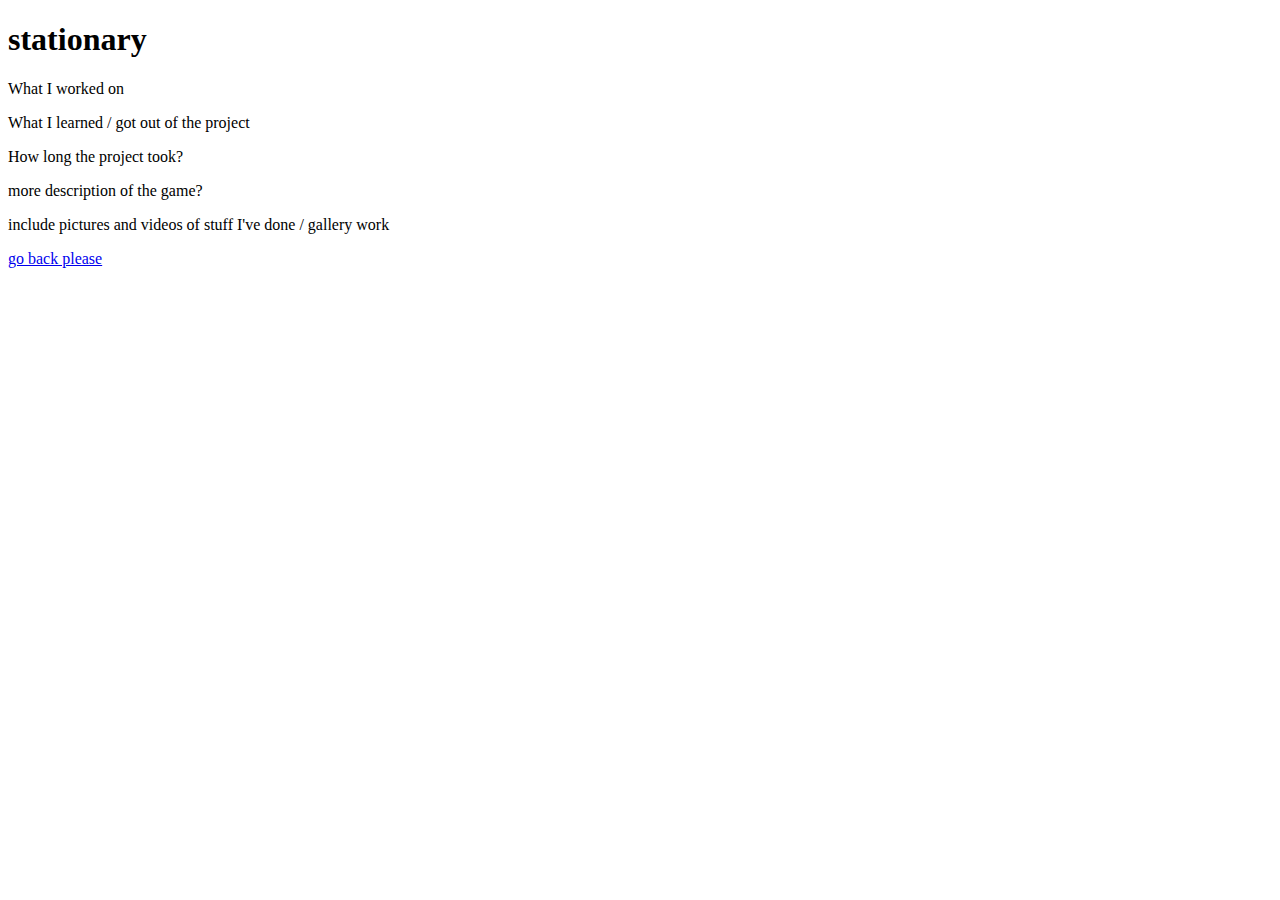
<file: Stationary/index.html>
<!DOCTYPE html>
<html lang="en">
<head>
    <meta charset="UTF-8">
    <meta name="viewport" content="width=device-width, initial-scale=1.0">
    <title>Stationary</title>
</head>
<body>

    <h1>stationary</h1>

    <p>What I worked on</p>
    <p>What I learned / got out of the project</p>
    <p>How long the project took?</p>
    <p>more description of the game?</p>
    <p>include pictures and videos of stuff I've done / gallery work</p>
    

    <a href="/index.html">go back please</a>
    
</body>
</html>
</file>
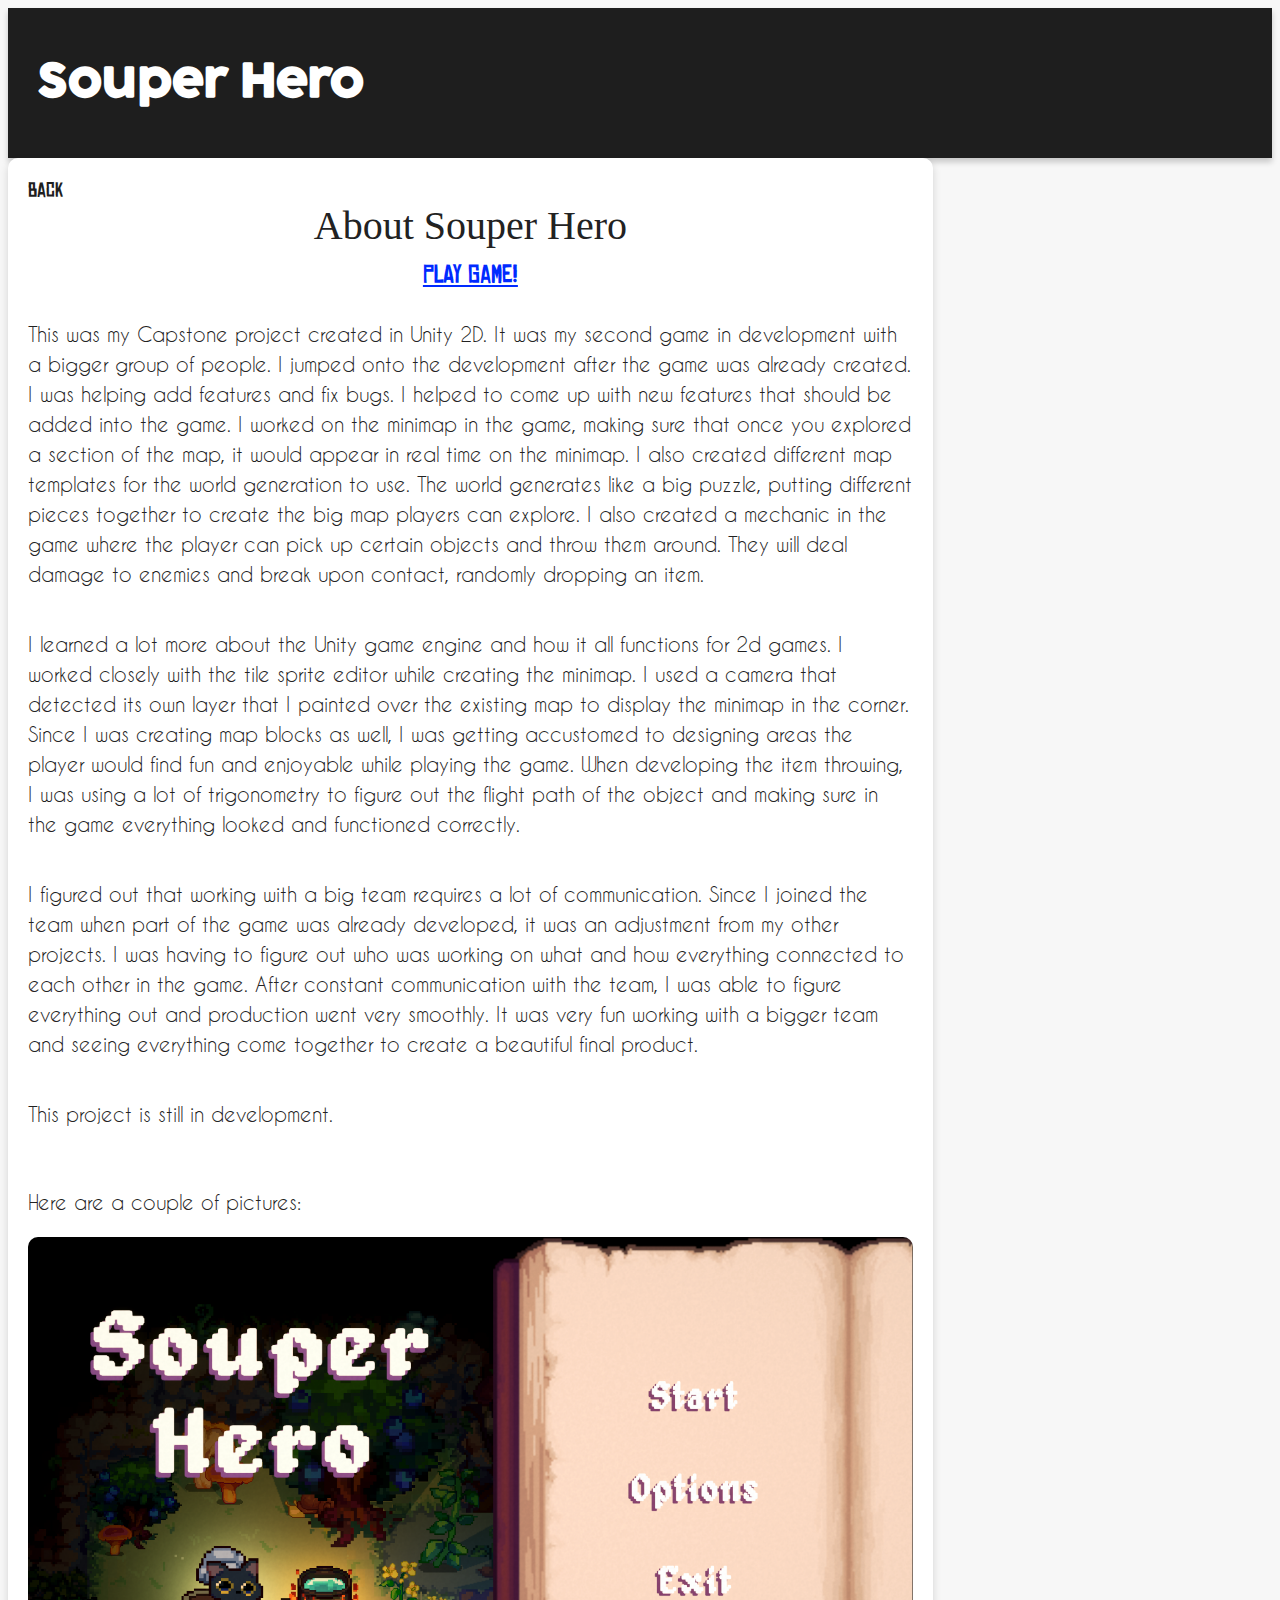
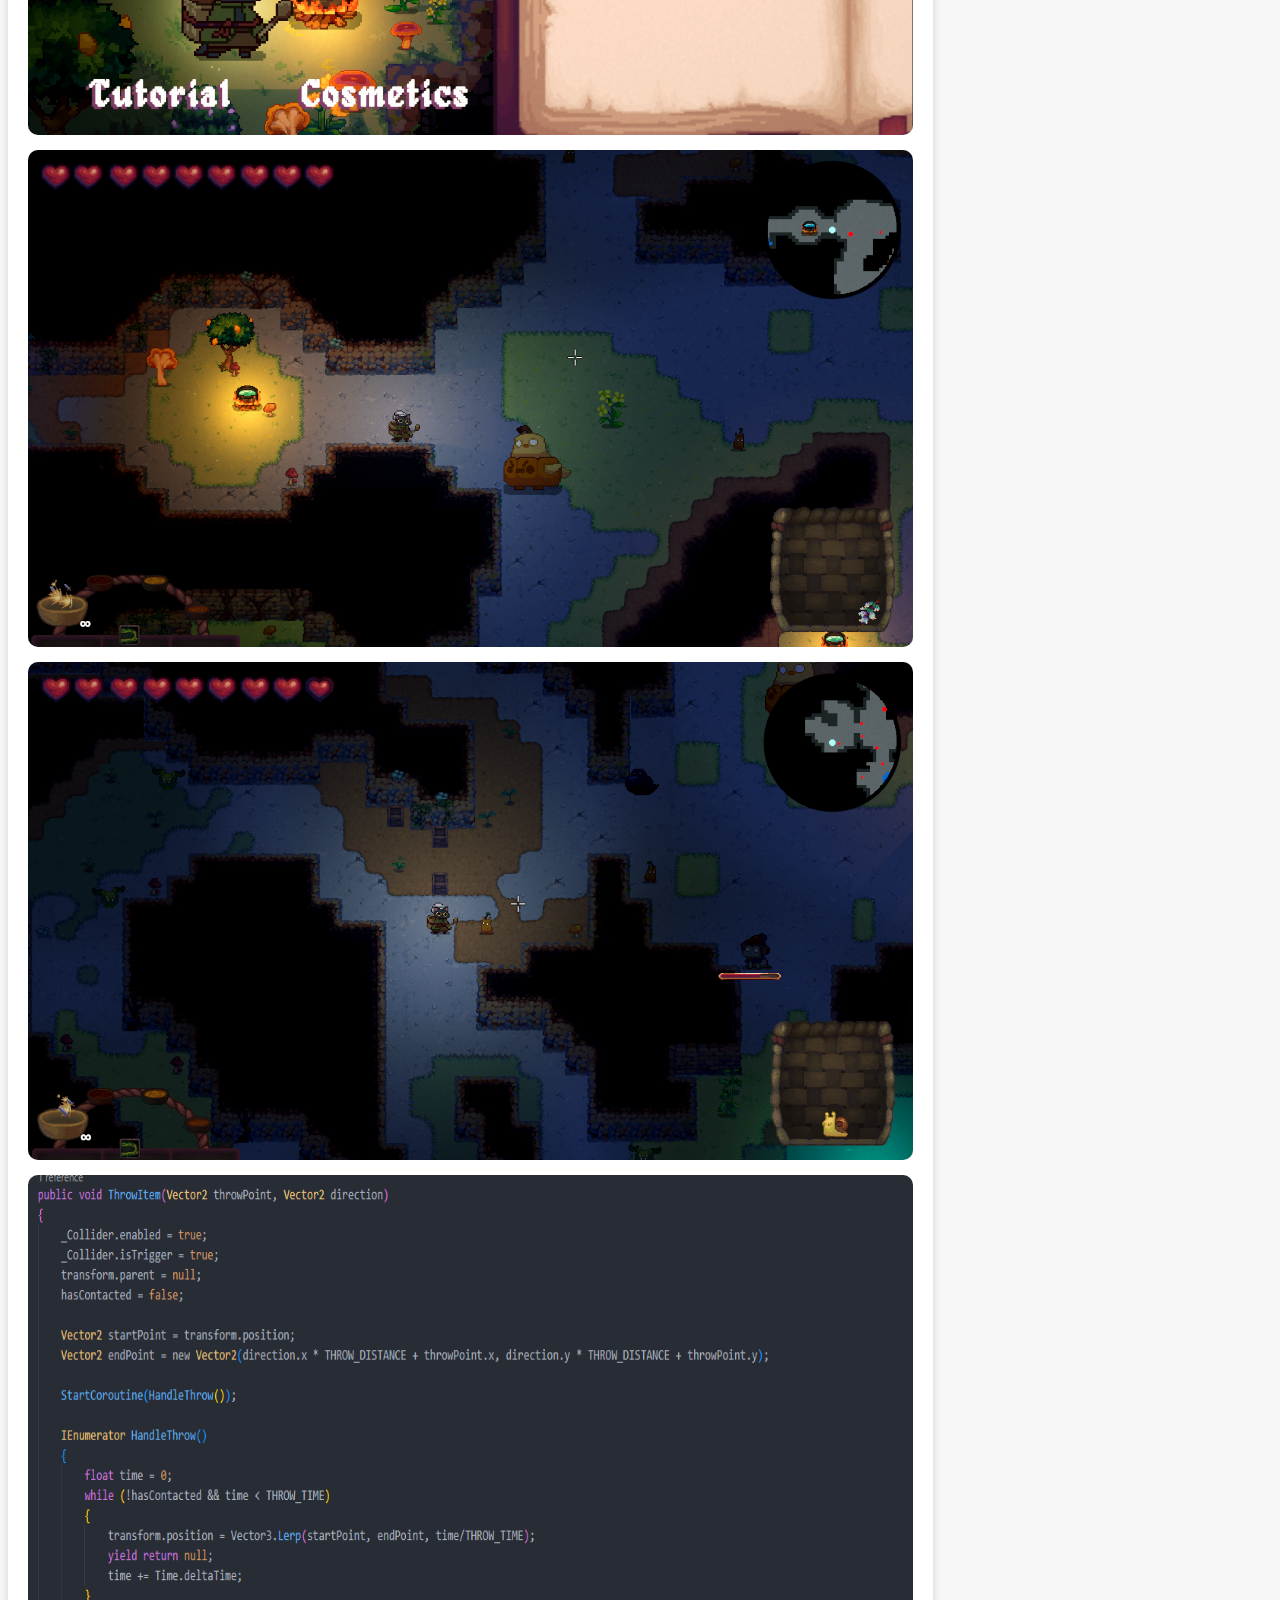
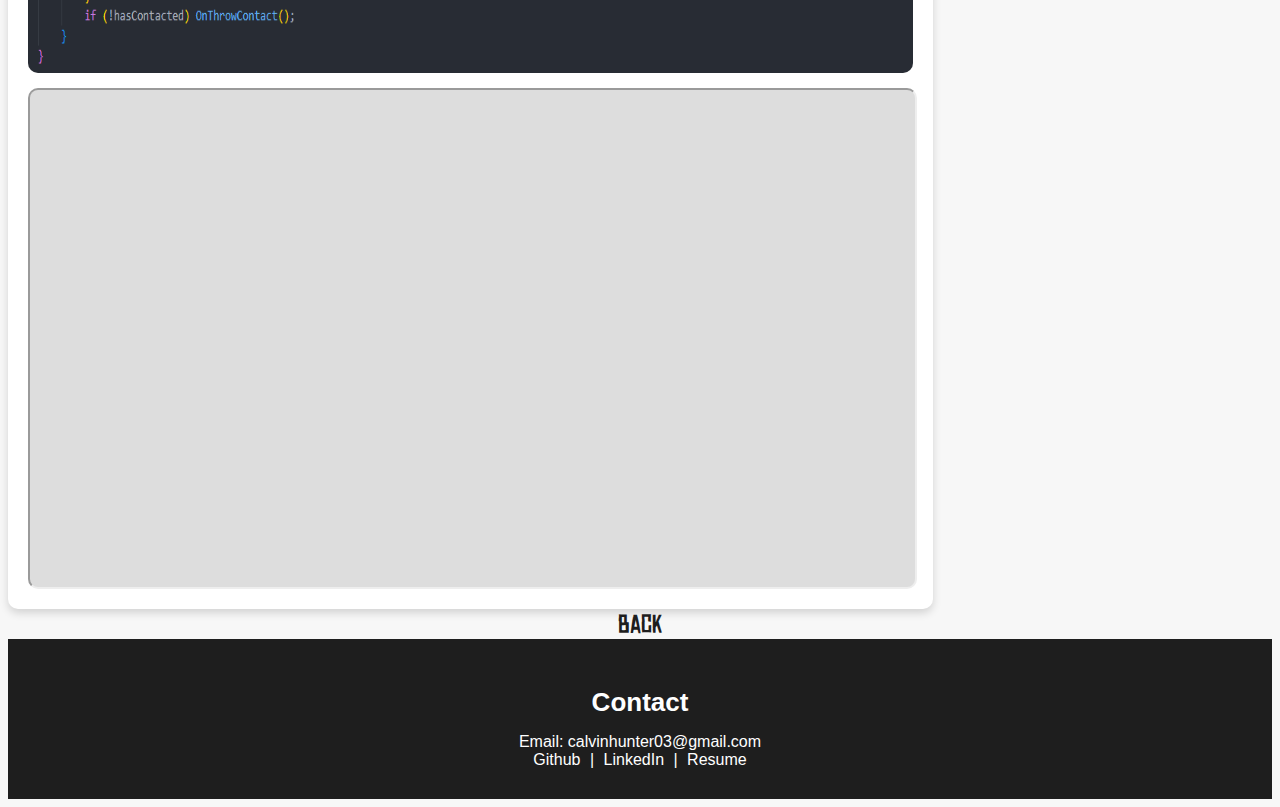
<file: balls.html>
<!-- Stationary Subpage HTML -->
<!DOCTYPE html>
<html lang="en">
<head>
<meta charset="UTF-8" />
<meta name="viewport" content="width=device-width, initial-scale=1.0" />
<title>Souper Hero</title>
<link rel="stylesheet" href="souperhero.css" />
</head>
<body>


<div class="top-bar">
    <div id="title">Souper Hero</div>
</div>


<div class="body-box">
    <a href="index.html#souper-hero-box" id="top-back-link">Back</a>

    <div class="section-title">About Souper Hero</div>
    <a href="https://store.steampowered.com/app/3704880/Souper_Hero/?beta=1" target="_blank" class="play-game">Play Game!</a>

    <p>
    This was my Capstone project created in Unity 2D. It was my second game in development with a bigger group of people. I jumped onto the development after the game was already created. I was helping add features and fix bugs. I helped to come up with new features that should be added into the game. I worked on the minimap in the game, making sure that once you explored a section of the map, it would appear in real time on the minimap. I also created different map templates for the world generation to use. The world generates like a big puzzle, putting different pieces together to create the big map players can explore. I also created a mechanic in the game where the player can pick up certain objects and throw them around. They will deal damage to enemies and break upon contact, randomly dropping an item. 
    </p>
    <p>
        I learned a lot more about the Unity game engine and how it all functions for 2d games. I worked closely with the tile sprite editor while creating the minimap. I used a camera that detected its own layer that I painted over the existing map to display the minimap in the corner. Since I was creating map blocks as well, I was getting accustomed to designing areas the player would find fun and enjoyable while playing the game. When developing the item throwing, I was using a lot of trigonometry to figure out the flight path of the object and making sure in the game everything looked and functioned correctly. 
    </p>
    <p>
    I figured out that working with a big team requires a lot of communication. Since I joined the team when part of the game was already developed, it was an adjustment from my other projects. I was having to figure out who was working on what and how everything connected to each other in the game. After constant communication with the team, I was able to figure everything out and production went very smoothly. It was very fun working with a bigger team and seeing everything come together to create a beautiful final product.
    </p>

    <p>
        This project is still in development.
    </p>

    <br>
    <p>Here are a couple of pictures:</p>

    <div class="image-container">
        <img class="media-box" src="Images/Souperhero/Pasted image 20260123121925.png">
        <img class="media-box" src="Images/Souperhero/Pasted image 20260123122435.png">
        <img class="media-box" src="Images/Souperhero/Pasted image 20260123122533.png">
        <img class="media-box" src="Images/Souperhero/Pasted image 20260123122709.png">
        <iframe class="media-box" src="https://www.youtube.com/embed/eS0_EcyCiJI" allowfullscreen></iframe>
    </div>

</div>


<a href="index.html#souper-hero-box" class="back-link">Back</a>



<footer id="contact">
        <h1 id="contact-title">Contact</h1>
        <div>
            <div id="email">Email: calvinhunter03@gmail.com</div>
            <a class="footer-link" href="https://github.com/CalvinHunter03" target="_blank">Github</a> | <a class="footer-link" href="https://www.linkedin.com/in/calvin-hunter-5b0933224/" target="_blank">LinkedIn</a> | <a class="footer-link" href="Resume/Calvin Hunter Resume.pdf" target="_blank">Resume</a>
           
        </div>
        
    </footer>

</body>
</html>
</file>
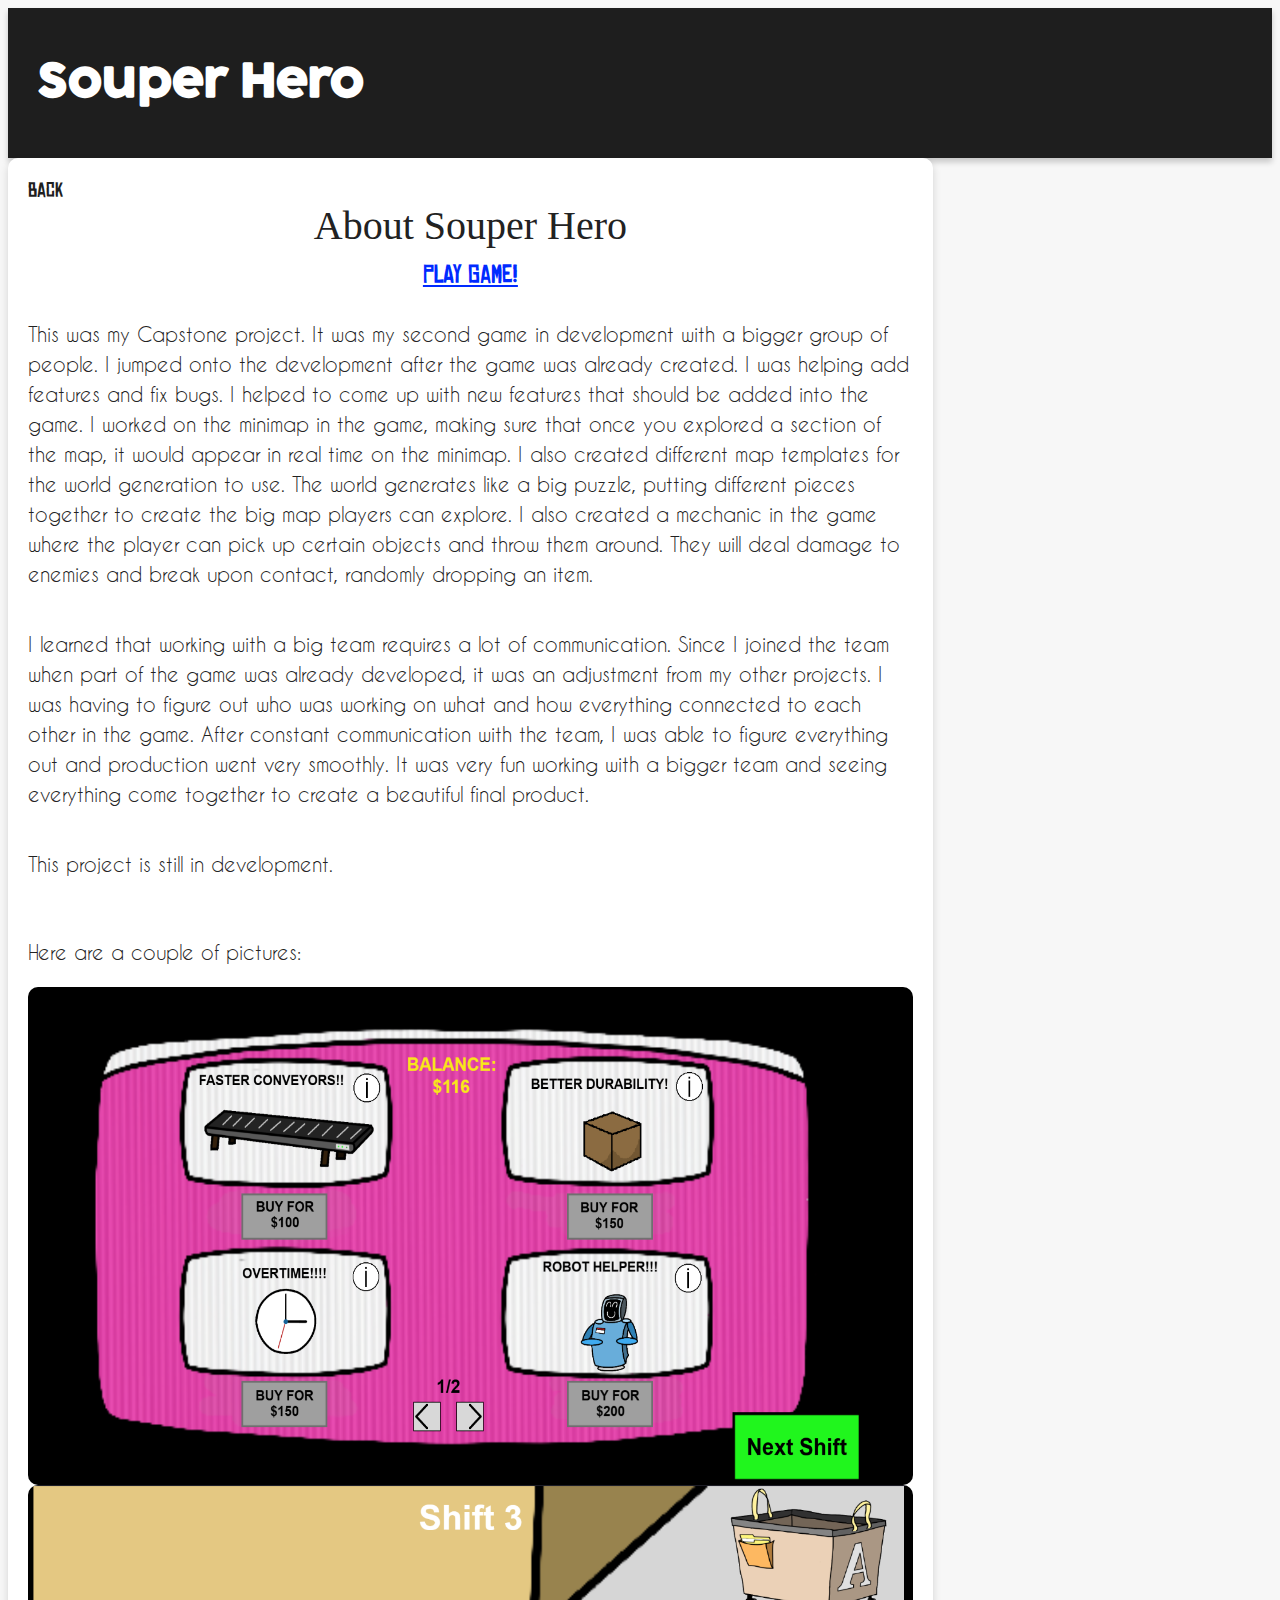
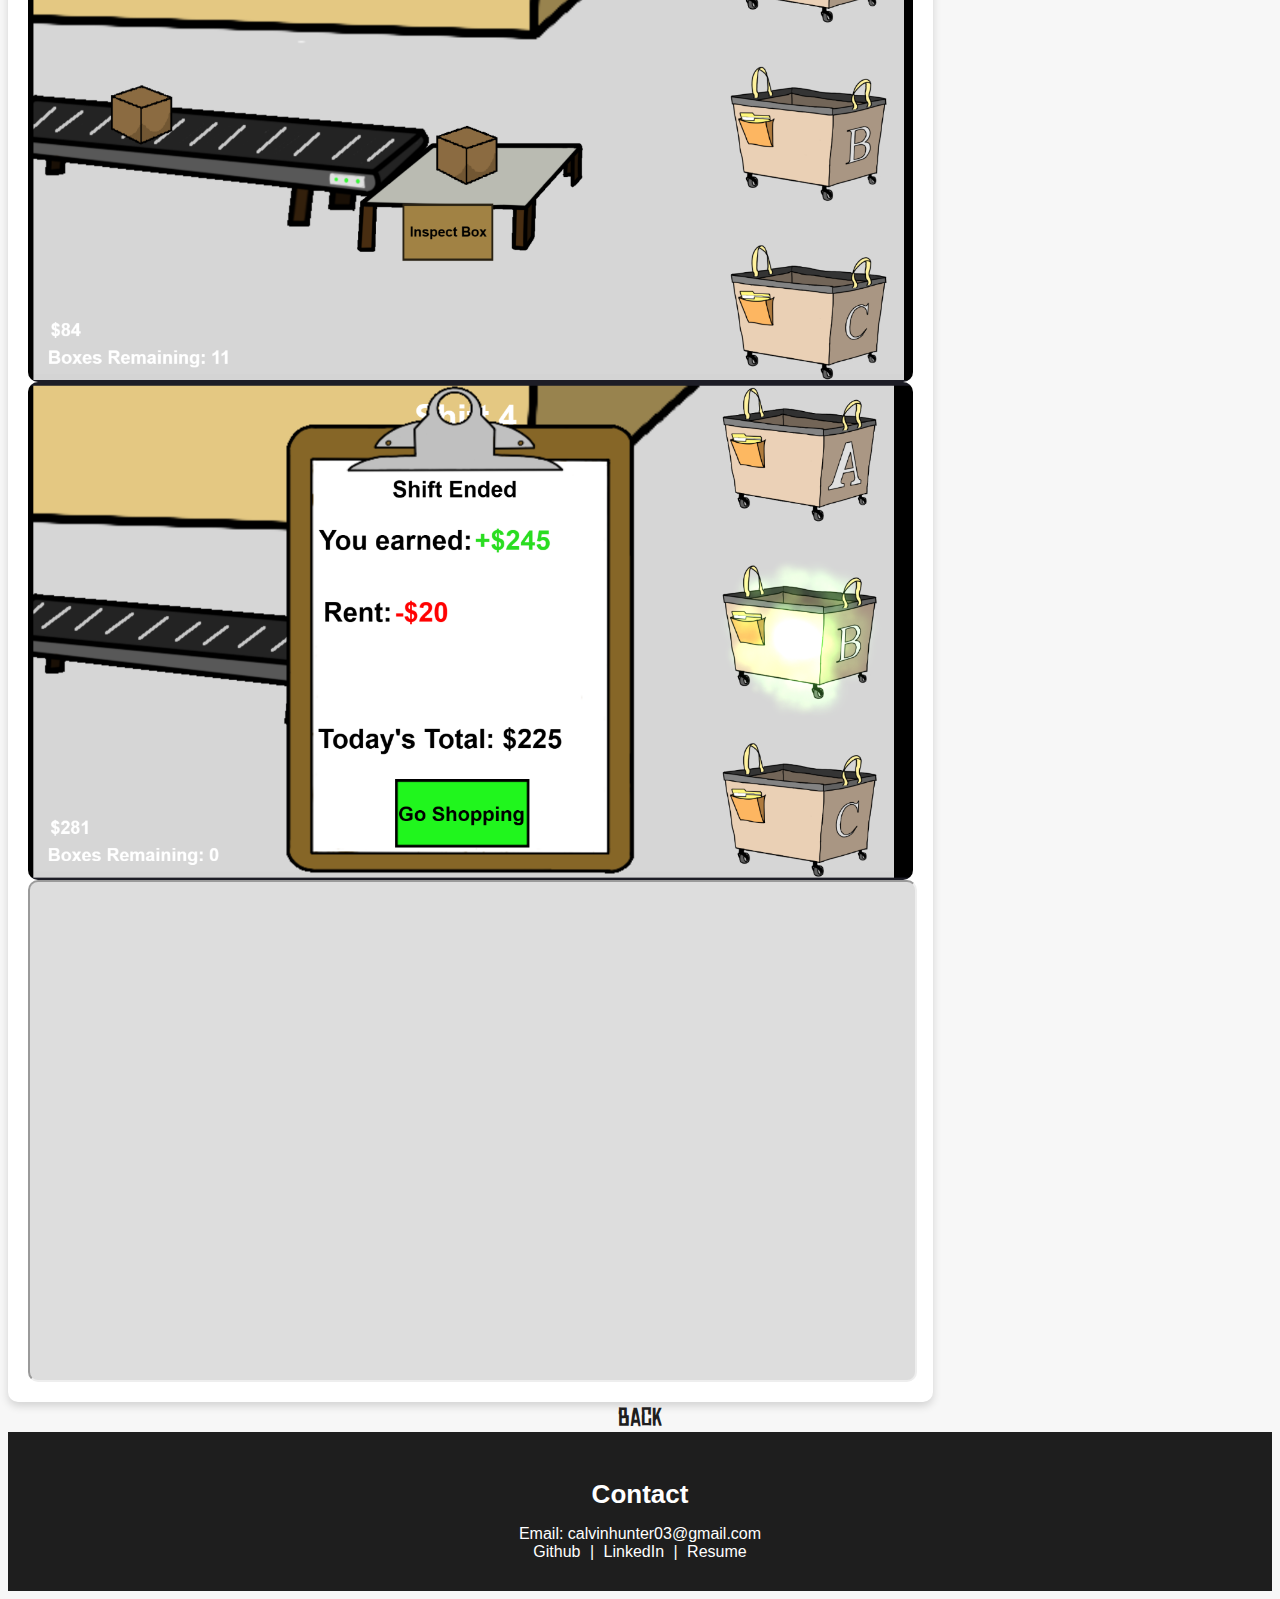
<file: souperheroIndex.html>
<!-- Stationary Subpage HTML -->
<!DOCTYPE html>
<html lang="en">
<head>
<meta charset="UTF-8" />
<meta name="viewport" content="width=device-width, initial-scale=1.0" />
<title>Souper Hero</title>
<link rel="stylesheet" href="souperhero.css" />
</head>
<body>


<div class="top-bar">
    <div id="title">Souper Hero</div>
</div>


<div class="body-box">
<a href="index.html#souper-hero-box" id="top-back-link">Back</a>

<div class="section-title">About Souper Hero</div>
<a href="https://store.steampowered.com/app/3704880/Souper_Hero/?beta=1" target="_blank" class="play-game">Play Game!</a>

<p>
This was my Capstone project. It was my second game in development with a bigger group of people. I jumped onto the development after the game was already created. I was helping add features and fix bugs. I helped to come up with new features that should be added into the game. I worked on the minimap in the game, making sure that once you explored a section of the map, it would appear in real time on the minimap. I also created different map templates for the world generation to use. The world generates like a big puzzle, putting different pieces together to create the big map players can explore. I also created a mechanic in the game where the player can pick up certain objects and throw them around. They will deal damage to enemies and break upon contact, randomly dropping an item. 
</p>
<p>
I learned that working with a big team requires a lot of communication. Since I joined the team when part of the game was already developed, it was an adjustment from my other projects. I was having to figure out who was working on what and how everything connected to each other in the game. After constant communication with the team, I was able to figure everything out and production went very smoothly. It was very fun working with a bigger team and seeing everything come together to create a beautiful final product.
</p>

<p>
    This project is still in development.
</p>

<br>
<p>Here are a couple of pictures:</p>

<img class="media-box" src="Images/Pasted image 20251202140408.png">
<img class="media-box" src="Images/Pasted image 20251202142057.png">
<img class="media-box" src="Images/Pasted image 20251202140742.png">
<iframe class="media-box" src="https://www.youtube.com/embed/-B1Cr9GG3co" allowfullscreen></iframe>


</div>


<a href="index.html#souper-hero-box" class="back-link">Back</a>



<footer id="contact">
        <h1 id="contact-title">Contact</h1>
        <div>
            <div id="email">Email: calvinhunter03@gmail.com</div>
            <a class="footer-link" href="https://github.com/CalvinHunter03" target="_blank">Github</a> | <a class="footer-link" href="https://www.linkedin.com/in/calvin-hunter-5b0933224/" target="_blank">LinkedIn</a> | <a class="footer-link" href="Resume/Calvin Hunter Resume.pdf" target="_blank">Resume</a>
           
        </div>
        
    </footer>

</body>
</html>
</file>
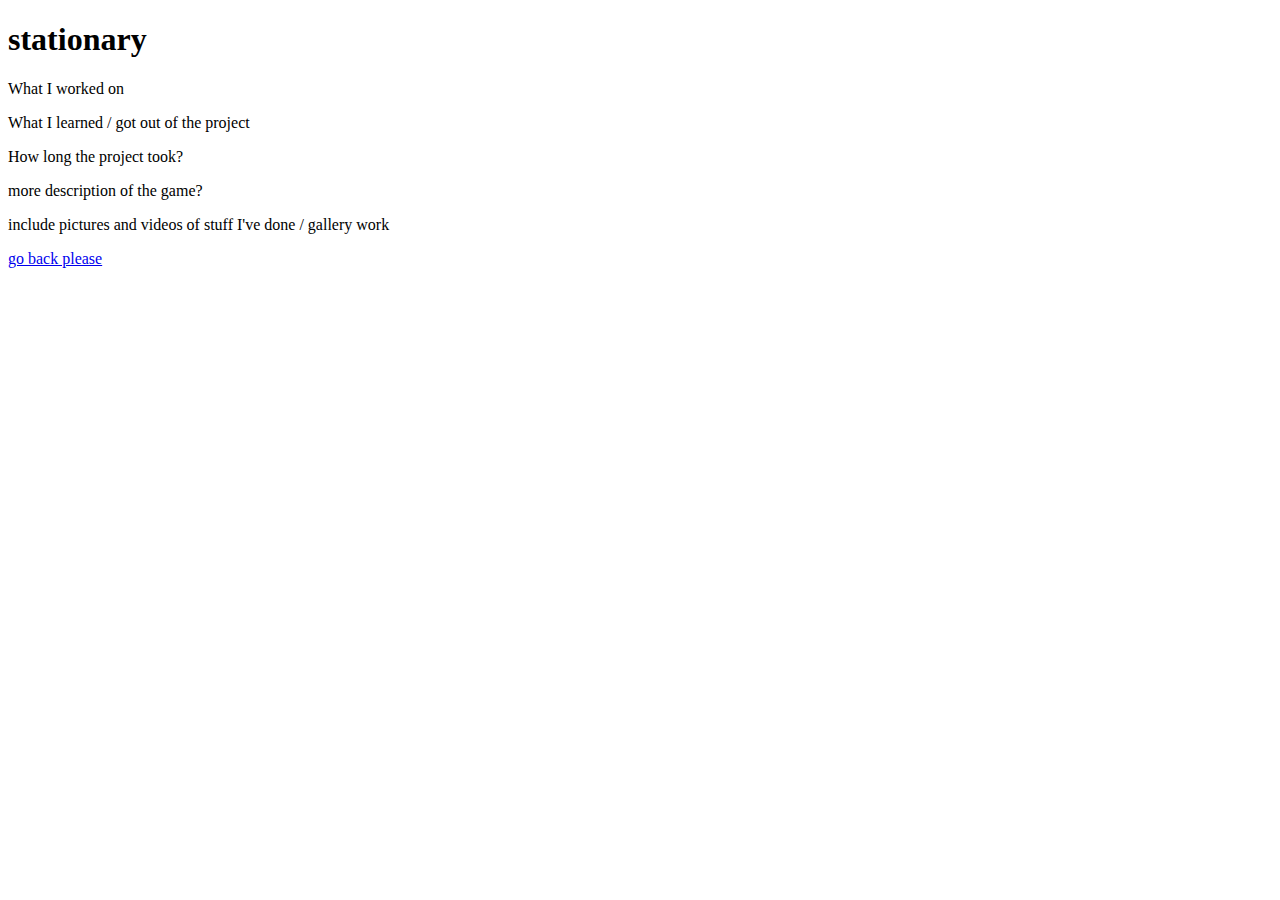
<file: stationaryIndex.html>
<!DOCTYPE html>
<html lang="en">
<head>
    <meta charset="UTF-8">
    <meta name="viewport" content="width=device-width, initial-scale=1.0">
    <title>Stationary</title>
</head>
<body>

    <h1>stationary</h1>

    <p>What I worked on</p>
    <p>What I learned / got out of the project</p>
    <p>How long the project took?</p>
    <p>more description of the game?</p>
    <p>include pictures and videos of stuff I've done / gallery work</p>
    

    <a href="index.html">go back please</a>
    
</body>
</html>
</file>
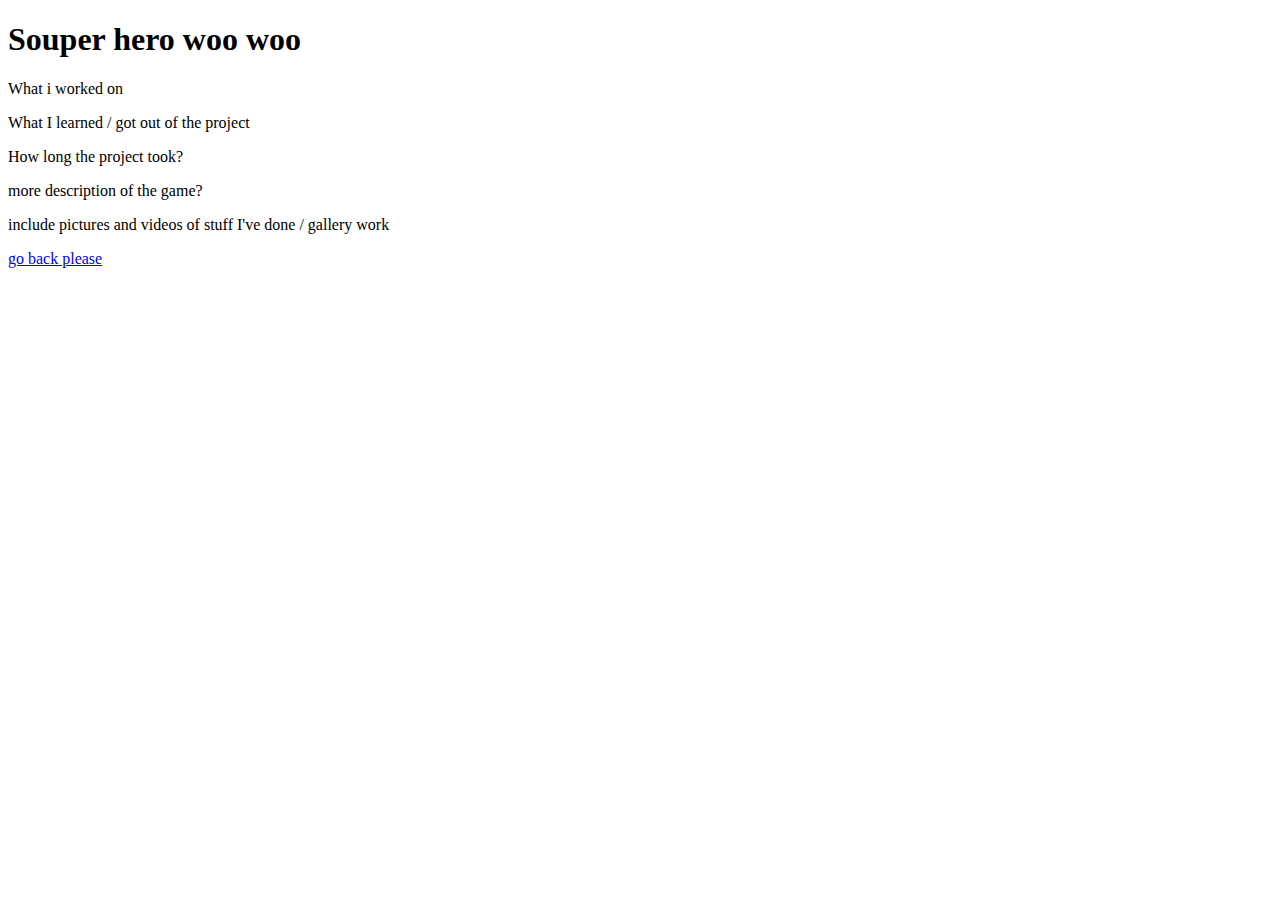
<file: SouperHero/souperIndex.html>
<!DOCTYPE html>
<html lang="en">
<head>
    <meta charset="UTF-8">
    <meta name="viewport" content="width=device-width, initial-scale=1.0">
    <title>Souper Hero</title>
</head>
<body>
    <h1>Souper hero woo woo</h1>

    <p>What i worked on</p>
    <p>What I learned / got out of the project</p>
    <p>How long the project took?</p>
    <p>more description of the game?</p>
    <p>include pictures and videos of stuff I've done / gallery work</p>




    <a href="/index.html?games-page=1">go back please</a>




</body>
</html>
</file>
<file: souperhero.css>
@font-face {
    font-family: caviarDreams;
    src: url(./Fonts/CaviarDreams.ttf);
}

@font-face {
    font-family: chineseRocks;
    src: url(./Fonts/chinese_rocks_rg.otf);
}

@font-face {
    font-family: cocoGoose;
    src: url(./Fonts/Cocogoose-Pro-Regular-trial.ttf);
}

.big-container{
    display: flex;
    flex-direction: column;
    align-items: center;

    justify-content: space-between;
    gap: 30px;
    
}

/* Base styles */
body {

font-family: Arial, sans-serif;
background-color: #f7f7f7;
color: #222;
}



/* Top header bar */
.top-bar {
    
    width: 100%;
    display: flex;
    justify-content: start;
    align-items: center;

    background-color: #1e1e1e;
    color: white;
    box-shadow: 0 4px 6px rgba(0,0,0,0.2);
    height: 150px;
}


#title {
    font-size: 45px;
    font-weight: bold;
    font-family: cocoGoose;
    padding-left: 30px;
}

.body-box-container{
    display: flex;
    flex-direction: column;
    align-items: center;
    justify-content: center;

    
}
/* Content box */
.body-box {
display: flex;
flex-direction: column;
width: 100%;
max-width: 100%;


background-color: white;
width: 70%;
max-width: 70%;

border-radius: 10px;
box-shadow: 0 4px 8px rgba(0,0,0,0.15);
padding: 20px;


}


.section-title {
font-size: 40px;
font-weight:normal;

text-align: center;
font-family: skia;
}


p {
font-size: 20px;
line-height: 1.5;
font-family: caviarDreams;

}

.image-container{
    display: flex;
    flex-direction: column;
    justify-content: space-between;

    gap: 15px;
}


/* Placeholder media box */
.media-box {
width: 100%;
background-color: #ddd;
aspect-ratio: 16/9;
border-radius: 10px;

}


/* Back link */
.back-link {
display: flex;
justify-content: center;
text-align: center;

font-size: 25px;
text-decoration: none;
color: #1e1e1e;

font-family: chineseRocks;
}

#top-back-link{
    font-family: chineseRocks;
    font-size: 20px;
    text-decoration: none;
    color: #1e1e1e;
}

.play-game {
display: flex;
justify-content: center;
text-align: center;
margin: 10px 0;
font-size: 25px;
color: #002aff;

font-family: chineseRocks;

}

.back-link:hover {
    text-decoration: underline;
}

#top-back-link:hover{
    text-decoration: underline;
}


/* Footer */
footer {
width: 100%;
background-color: #1e1e1e;
color: white;
padding: 30px 0;

text-align: center;

display:flex;
flex-direction: column;


}


#contact-title {
margin-bottom: 15px;
font-size: 26px;
}




.footer-link{
    color: #ffffff;
    text-decoration: none;
    margin: 0 5px;
}

.footer-link:hover{
    text-decoration:underline;
}


@media screen and (max-width: 600px) {
  p{
    font-size: 15px;
  }

  .section-title{
    font-size: 30px;
  }

  

  .top-bar{
    justify-content: center;
    width: 100%;
  }
  #title{
    padding-left: 0px;
  }
}
</file>
